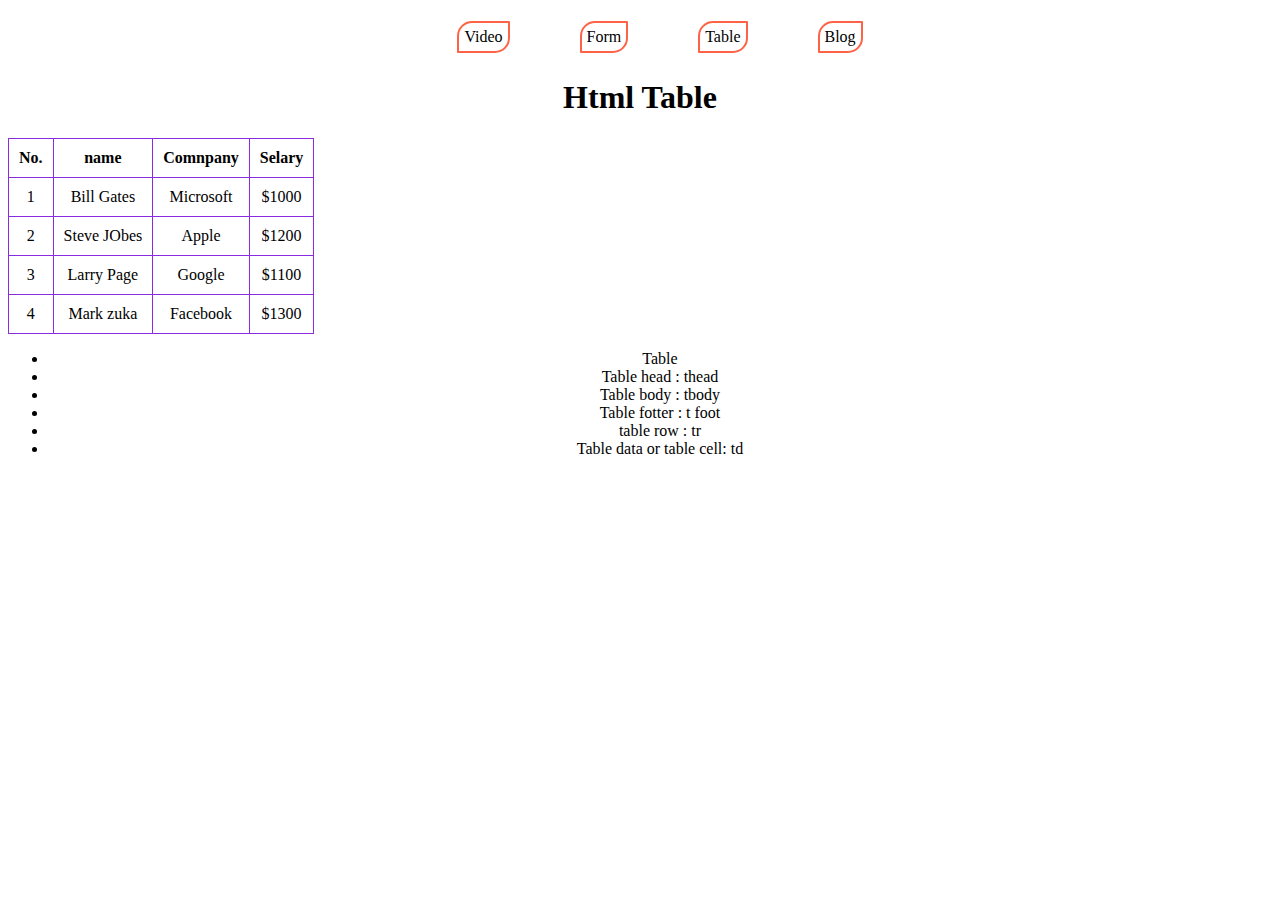
<file: index.html>
<!DOCTYPE html>
<html lang="en">

<head>
    <meta charset="UTF-8">
    <meta name="viewport" content="width=device-width, initial-scale=1.0">
    <title>Document</title>
<link rel="stylesheet" href="Css/nav.css">
    <link rel="stylesheet" href="Css/style.css">
</head>

<body>
    <header>
        <nav>
            <ul>
                <li><a href="html/video.html">Video</a></li>
                <li><a href="html/form.html">Form</a></li>
                <li><a href="html/table.html">Table</a></li>
                <li><a href="html/blog.html">Blog</a></li>
            </ul>
        </nav>
    </header>
    <main>
        <h1>Html Table</h1>
        <table>
            <thead>
                <tr>
                    <th>No.</th>
                    <th>name</th>
                    <th>Comnpany</th>
                    <th>Selary</th>
                </tr>
            </thead>
            <tbody>
                <tr>
                    <td>1</td>
                    <td>Bill Gates</td>
                    <td>Microsoft</td>
                    <td>$1000</td>
                </tr>
                <tr>
                    <td>2</td>
                    <td>Steve JObes</td>
                    <td>Apple</td>
                    <td>$1200</td>
                </tr>
                <tr>
                    <td>3</td>
                    <td>Larry Page</td>
                    <td>Google</td>
                    <td>$1100</td>
                </tr>
                <tr>
                    <td>4</td>
                    <td>Mark zuka</td>
                    <td>Facebook</td>
                    <td>$1300</td>
                </tr>
            </tbody>
            <tfoot>
            </tfoot>
        </table>
        <ul>
            <li>Table</li>
            <li>Table head : thead</li>
            <li>Table body : tbody</li>
            <li>Table fotter : t foot</li>
            <li>table row : tr</li>
            <li>Table data or table cell: td</li>
        </ul>
    </main>
</body>

</html>
</file>
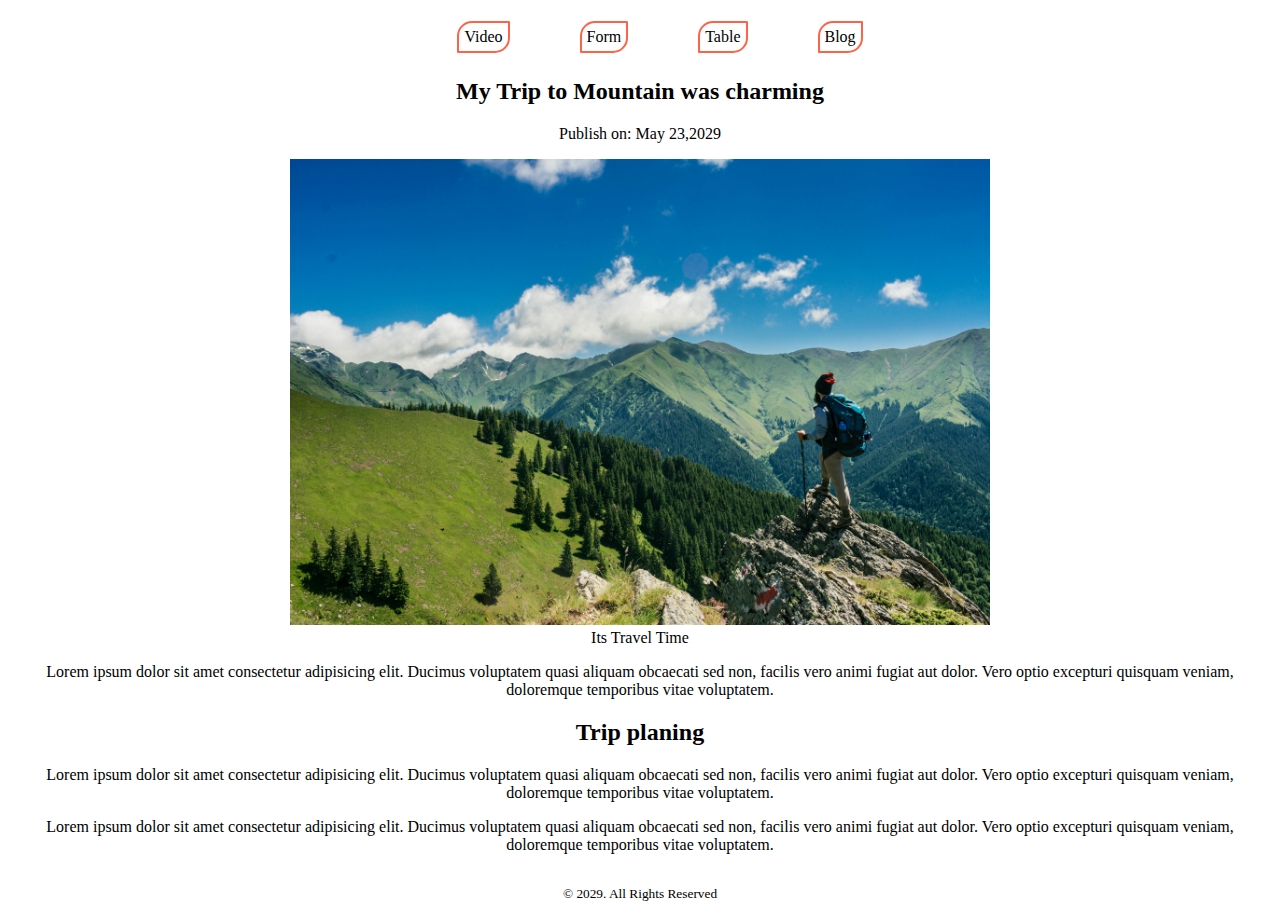
<file: html/blog.html>
<!DOCTYPE html>
<html lang="en">

<head>
    <meta charset="UTF-8">
    <meta name="viewport" content="width=device-width, initial-scale=1.0">
    <title>Blog</title>
    <link rel="stylesheet" href="../Css/nav.css">
    <link rel="stylesheet" href="../Css/style.css">
</head>

<body>
    <header>
        <nav>
            <ul>
                <li><a href="video.html">Video</a></li>
                <li><a href="form.html">Form</a></li>
                <li><a href="table.html">Table</a></li>
                <li><a href="blog.html">Blog</a></li>
            </ul>
        </nav>
    </header>
    <main>
        <article>
            <header>
                <h2>My Trip to Mountain was charming</h2>
                <p>Publish on: <time datetime="2029-05-27">May 23,2029</time> </p>
            </header>
            <figure>
                <img width="700px" src="../assets/image/travel.jpg" alt="">
                <figcaption>Its Travel Time</figcaption>
            </figure>
            <section>
                <p>Lorem ipsum dolor sit amet consectetur adipisicing elit. Ducimus voluptatem quasi aliquam obcaecati sed non, facilis vero animi fugiat aut dolor. Vero optio excepturi quisquam veniam, doloremque temporibus vitae voluptatem.</p>
            </section>
            <section>
                <h2>Trip planing</h2>
                <p>Lorem ipsum dolor sit amet consectetur adipisicing elit. Ducimus voluptatem quasi aliquam obcaecati sed non, facilis vero animi fugiat aut dolor. Vero optio excepturi quisquam veniam, doloremque temporibus vitae voluptatem.</p>
                <p>Lorem ipsum dolor sit amet consectetur adipisicing elit. Ducimus voluptatem quasi aliquam obcaecati sed non, facilis vero animi fugiat aut dolor. Vero optio excepturi quisquam veniam, doloremque temporibus vitae voluptatem.</p>
            </section>
        </article>
    </main>
    <footer>
        <p><small>&copy; 2029. All Rights Reserved </small></p>
    </footer>
</body>

</html>
</file>
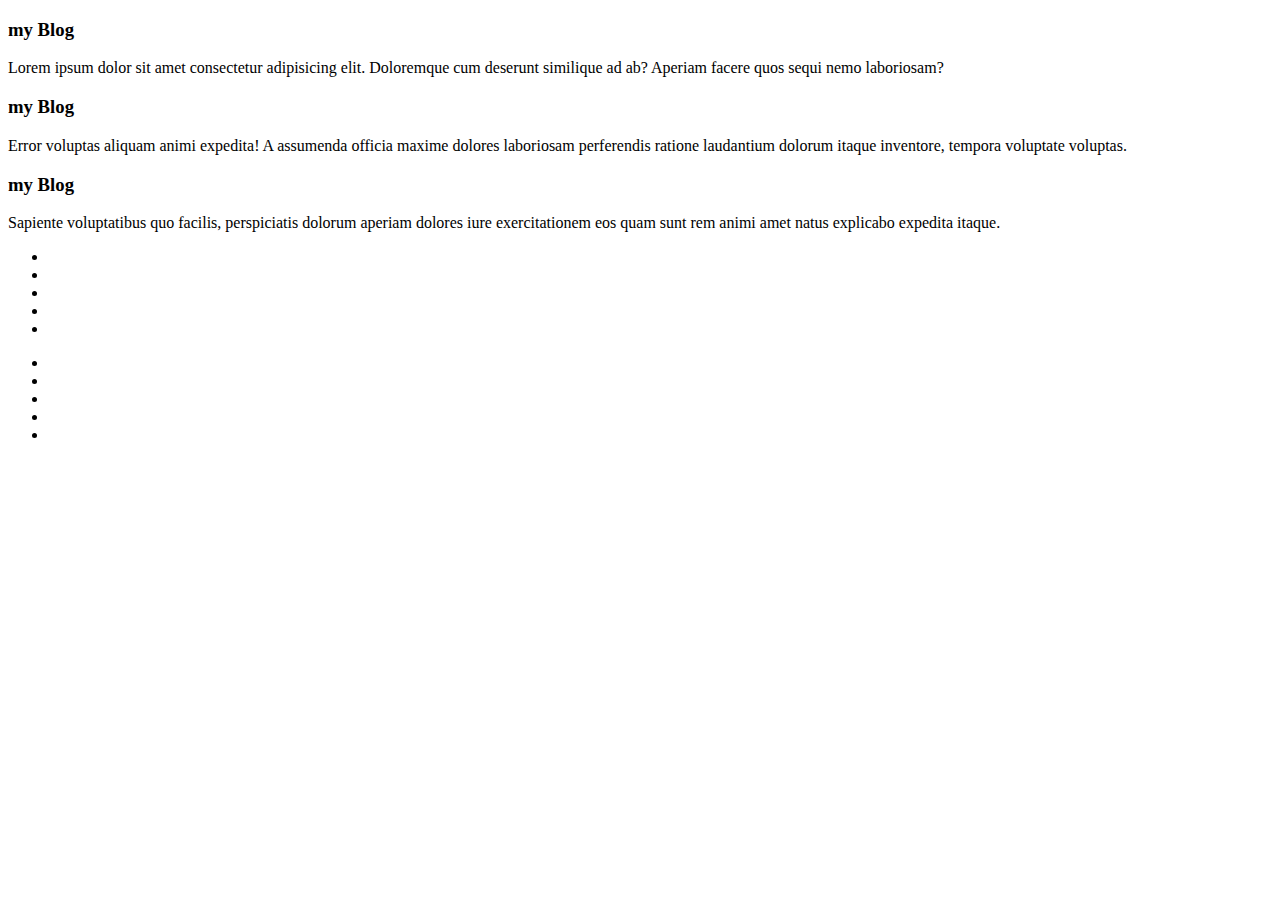
<file: html/emet.html>
<!DOCTYPE html>
<html lang="en">
<head>
    <meta charset="UTF-8">
    <meta name="viewport" content="width=device-width, initial-scale=1.0">
    <title>Document</title>
</head>
<body>

<main>
    <article>
        <h3>my Blog</h3>
        <p>Lorem ipsum dolor sit amet consectetur adipisicing elit. Doloremque cum deserunt similique ad ab? Aperiam facere quos sequi nemo laboriosam?</p>
    </article>
    <article>
        <h3>my Blog</h3>
        <p>Error voluptas aliquam animi expedita! A assumenda officia maxime dolores laboriosam perferendis ratione laudantium dolorum itaque inventore, tempora voluptate voluptas.</p>
    </article>
    <article>
        <h3>my Blog</h3>
        <p>Sapiente voluptatibus quo facilis, perspiciatis dolorum aperiam dolores iure exercitationem eos quam sunt rem animi amet natus explicabo expedita itaque.</p>
    </article>
</main>

<ul>
    <li><a href=""></a></li>
    <li><a href=""></a></li>
    <li><a href=""></a></li>
    <li><a href=""></a></li>
    <li><a href=""></a></li>
</ul>
<ul class="dropdowon" id="uder">
    <li class="list"><a href="" class="menulists"></a></li>
    <li class="list"><a href="" class="menulists"></a></li>
    <li class="list"><a href="" class="menulists"></a></li>
    <li class="list"><a href="" class="menulists"></a></li>
    <li class="list"><a href="" class="menulists"></a></li>
</ul>

</body>
</html>
</file>
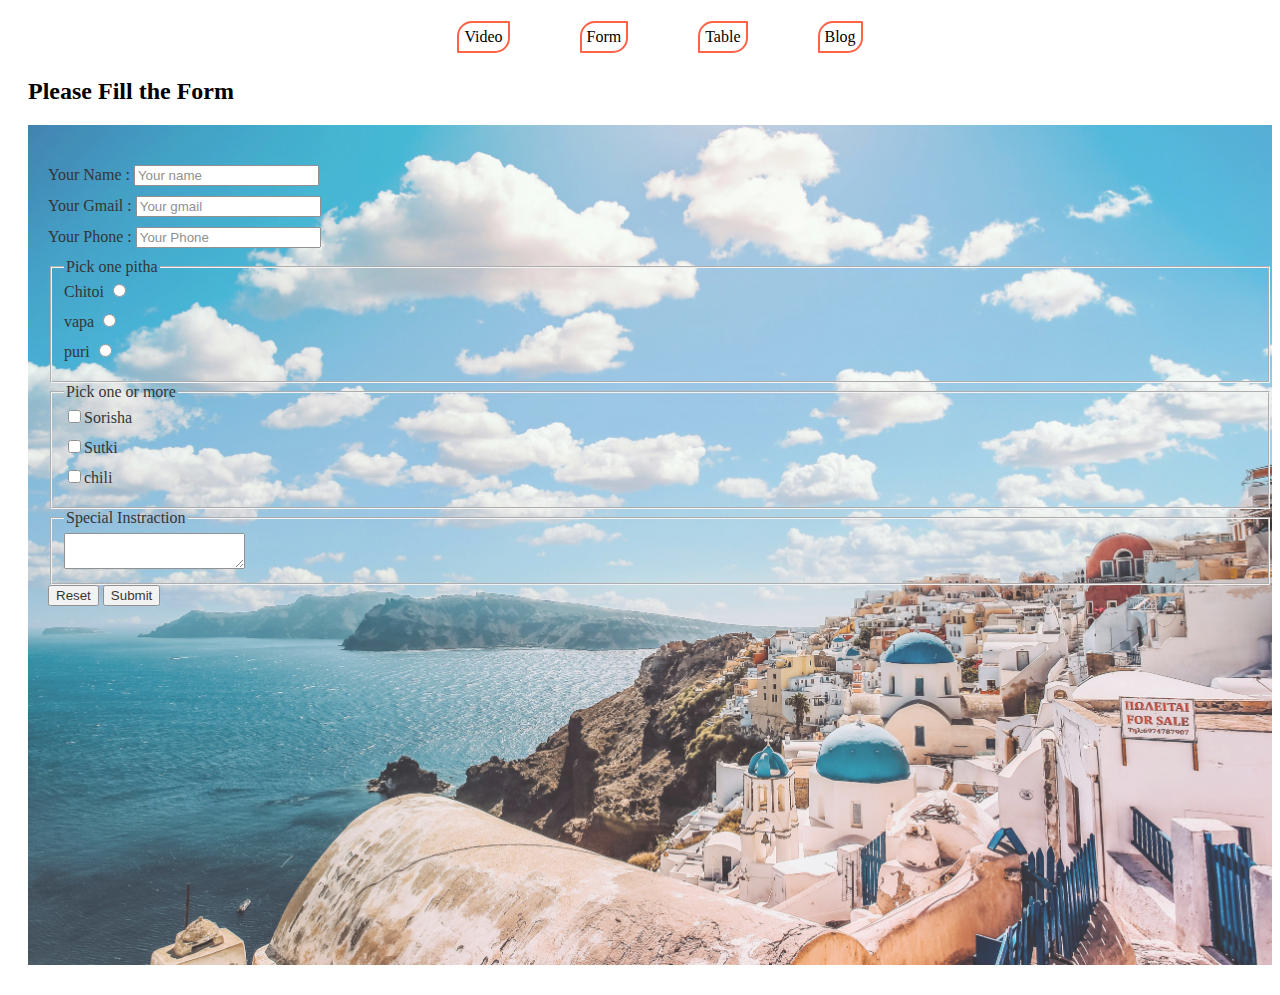
<file: html/form.html>
<!DOCTYPE html>
<html lang="en">

<head>
    <meta charset="UTF-8">
    <meta name="viewport" content="width=device-width, initial-scale=1.0">
    <title>Rahim er pitha ghar</title>
    <link rel="stylesheet" href="../Css/nav.css">
    <link rel="stylesheet" href="../Css/style.css">
</head>

<body>
    <header>
        <nav>
            <ul>
                <li><a href="video.html">Video</a></li>
                <li><a href="form.html">Form</a></li>
                <li><a href="table.html">Table</a></li>
                <li><a href="blog.html">Blog</a></li>
            </ul>
        </nav>
    </header>
    <main class="Please">
        <section>
            <h2>Please Fill the Form</h2>

            <form action="" class="form-input">
                <label for="name">Your Name :
                    <input id="name" type="text" placeholder="Your name">
                </label>
                <label for="emain">Your Gmail :
                    <input id="email" type="email" name="" id="" placeholder="Your gmail">
                </label>
                <label for="">Your Phone :
                    <input type="number" name="" id="" placeholder="Your Phone">
                </label>

                <fieldset>
                    <legend>Pick one pitha</legend>
                    <label for="chitoi">Chitoi
                        <input type="radio" name="pitha" id="chitoi">
                    </label>
                    <label for="vapa">vapa
                        <input type="radio" name="pitha" id="vapa">
                    </label>
                    <label for="vapa">puri
                        <input type="radio" name="pitha" id="puri">
                    </label>
                </fieldset>
                <fieldset>
                    <legend>Pick one or more</legend>
                    <label for="sorisha">
                        <input type="checkbox" name="vorta" id="sorisha">Sorisha
                    </label>
                    <label for="sutki">
                        <input type="checkbox" name="vorta" id="sutki">Sutki
                    </label>
                    <label for="chili">
                        <input type="checkbox" name="vorta" id="chili">chili
                    </label>
                </fieldset>
                <fieldset>
                    <legend>Special Instraction</legend>
                    <textarea name="" id=""></textarea>
                </fieldset>
                <input type="submit" value="Reset">
                <input type="submit" value="Submit">
            </form>
        </section>
    </main>
    <footer></footer>
</body>

</html>
</file>
<file: Css/nav.css>
nav ul {
    display: flex;
    justify-content: center;

}

nav li:hover {
    background-color: aqua;
    font-size: 130%;
    transition: .8s;
    border-radius: 1px 15px;
}

nav li {
    list-style: none;
    margin-right: 10px;
    padding: 5px;
    margin: 5px 35px;
    transition: .8s;
    border: 2px solid tomato;
    border-radius: 15px 1px;
}

nav li a {
    text-decoration: none;
    color: black;

}
</file>
<file: Css/style.css>
table {
    border-collapse: collapse;
}

td,
th {
    border: 1px solid blueviolet;
    padding: 10px;
}

.audio {
    font-size: 30px;
    text-transform: capitalize;
}

.media {
    text-align: center;
    background-color: black;
    color: white;
    padding: 30px 0px;
}

.youtube {
    margin-top: 30px;
}

footer {
    text-align: center;
    margin-top: 30px;
}

main {
    text-align: center;
}

label {
    display: block;
    margin-bottom: 10px
}

.form-input {
    padding-top: 40px;
    padding-left: 20px;
    background-image: url(../assets/image/travel\ car.jpg);
    height: 800px;
    background-position: center;
    background-repeat: no-repeat;
    background-size: cover;
    opacity: 0.8;

}

.Please {
    text-align: left;
    padding-left: 20px;
}
nav li .dropdown{
    display: none;
    position: absolute;
    background-color: rgb(149, 187, 127);
    padding-left: 10px;
}

nav li:hover > .dropdown{
    display: block;

}
</file>
